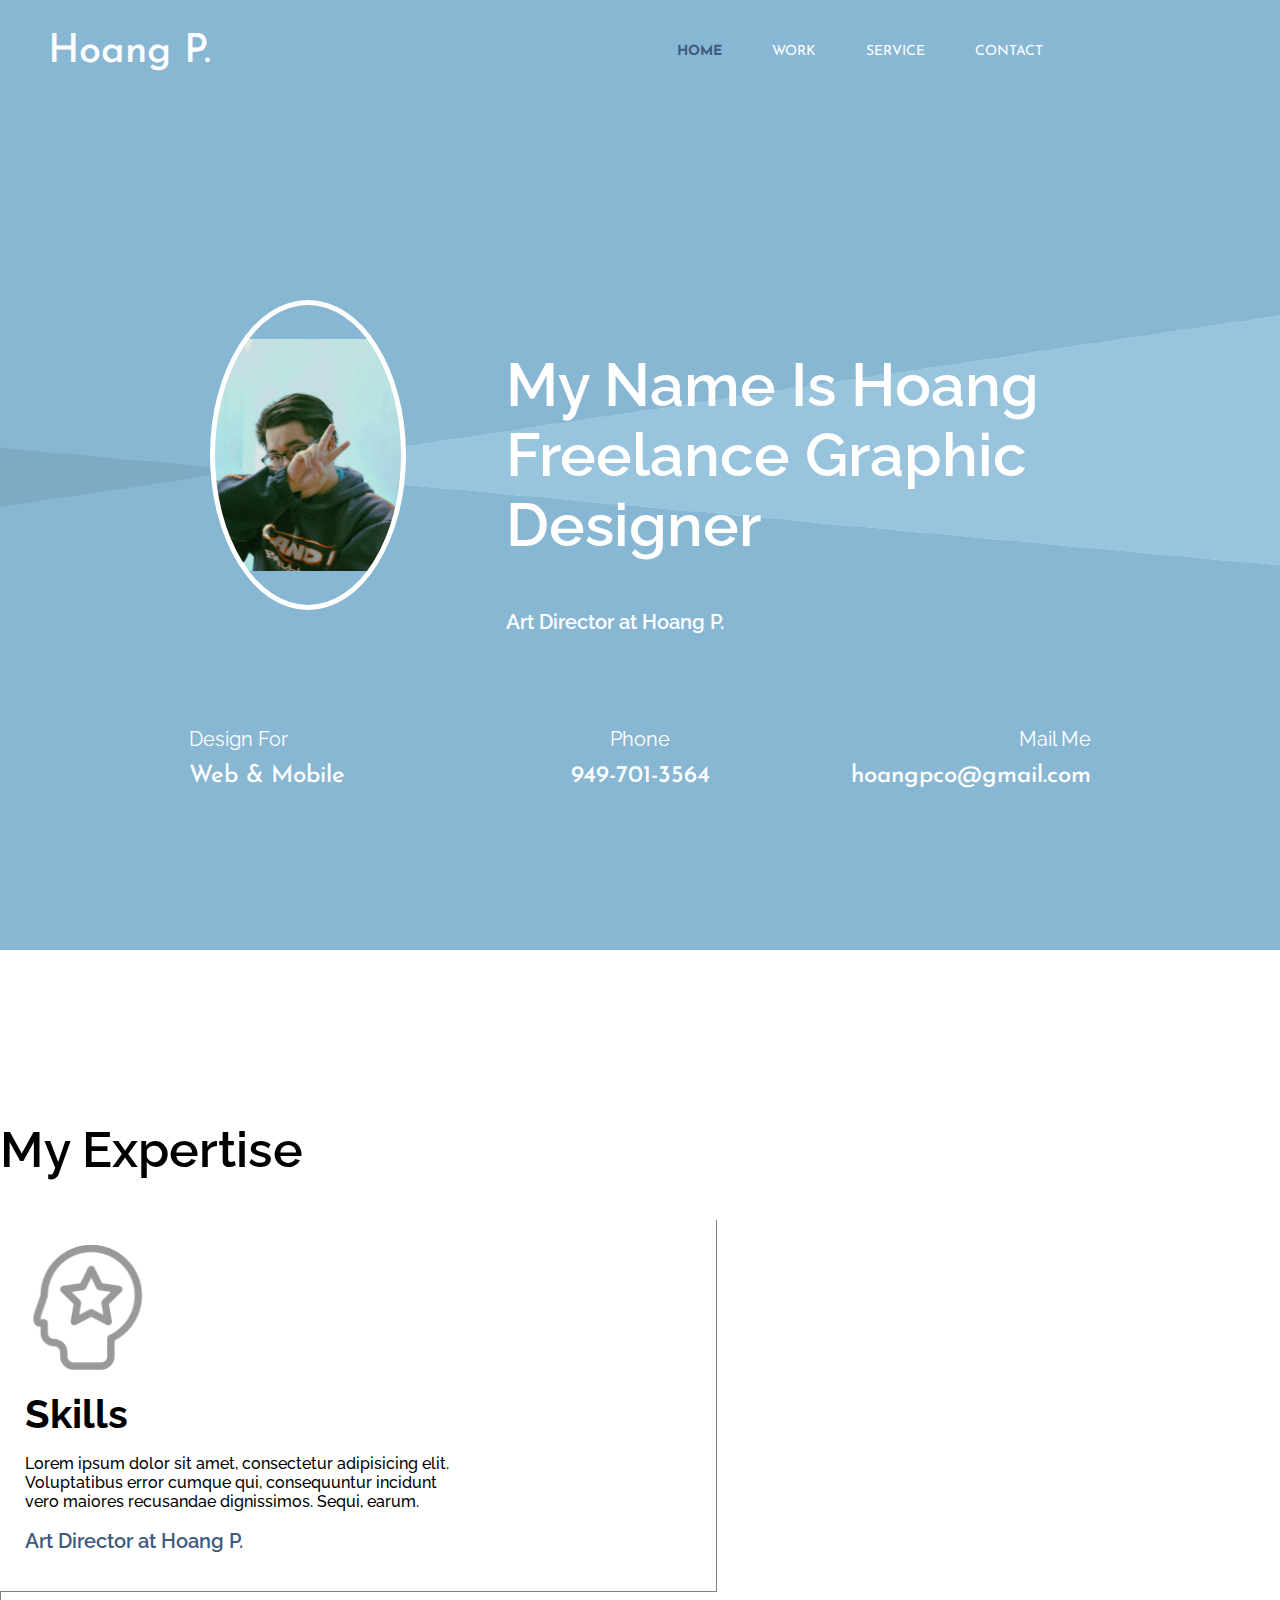
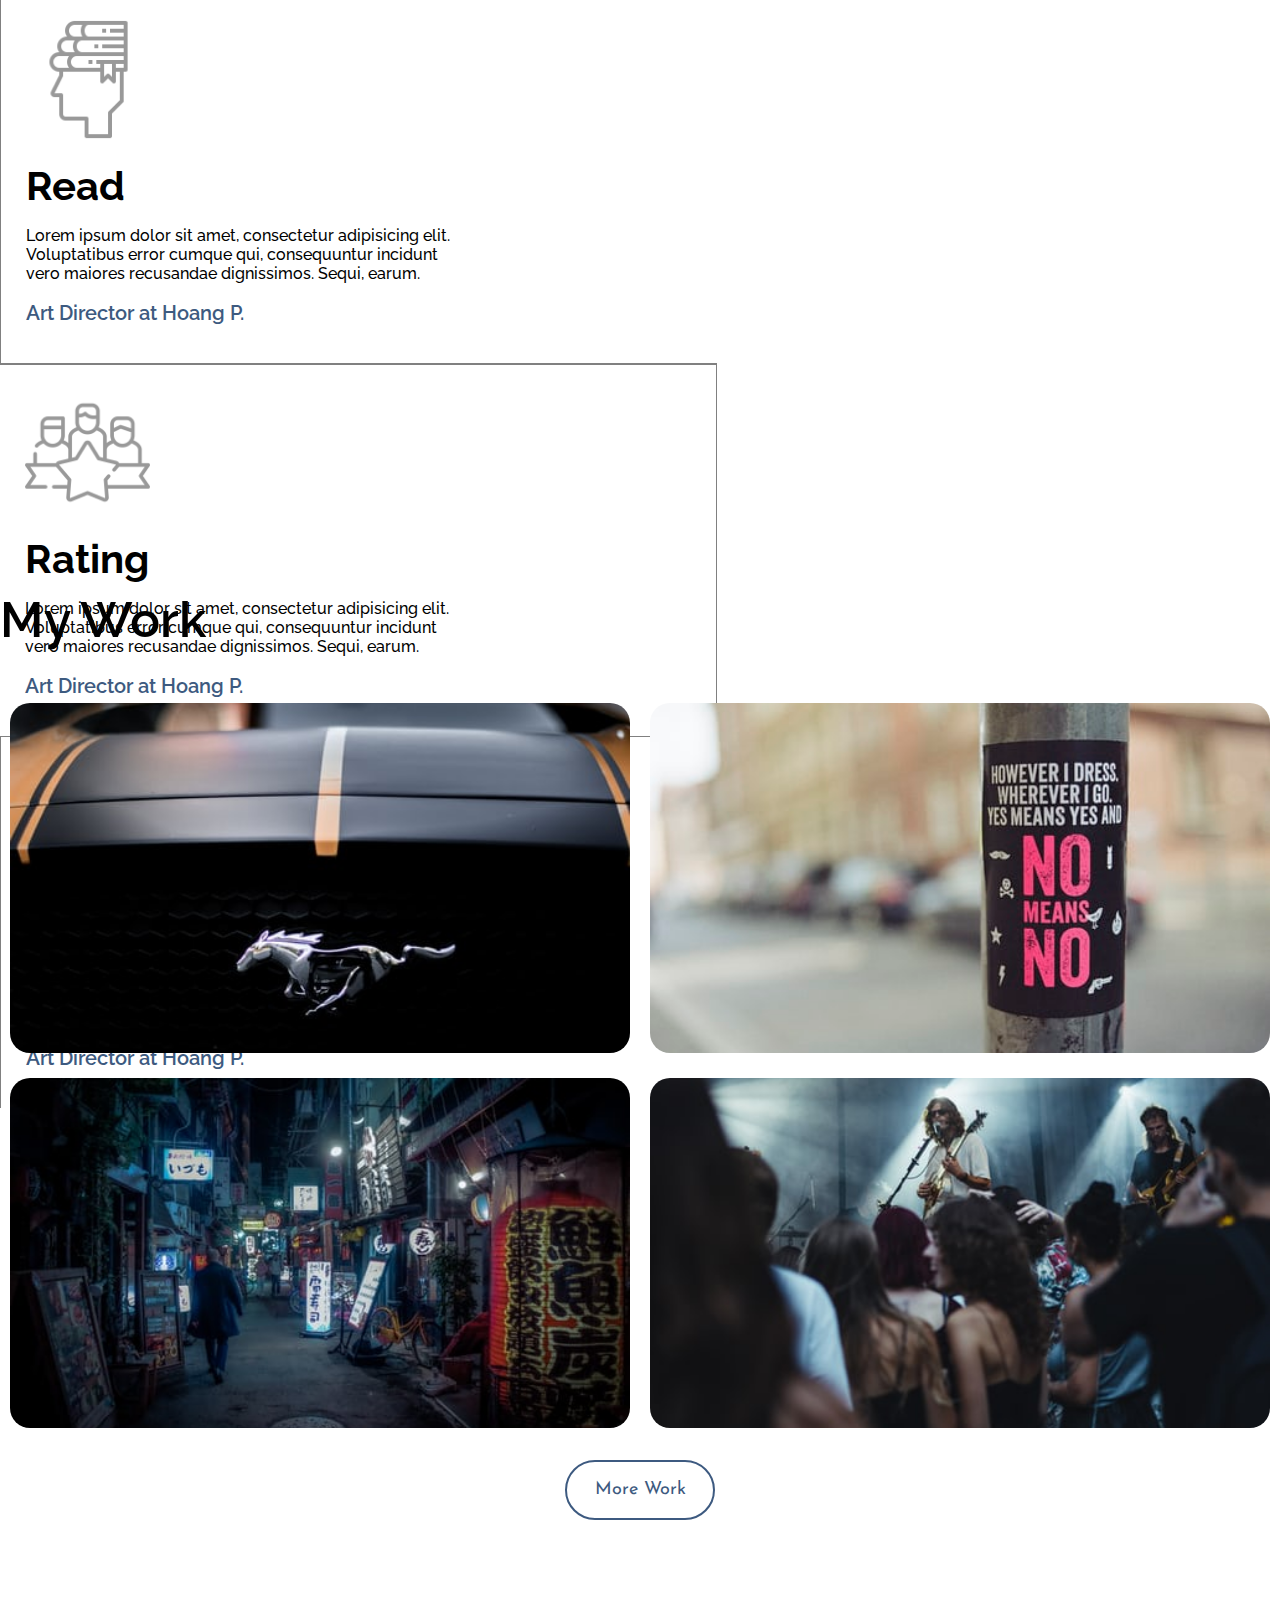
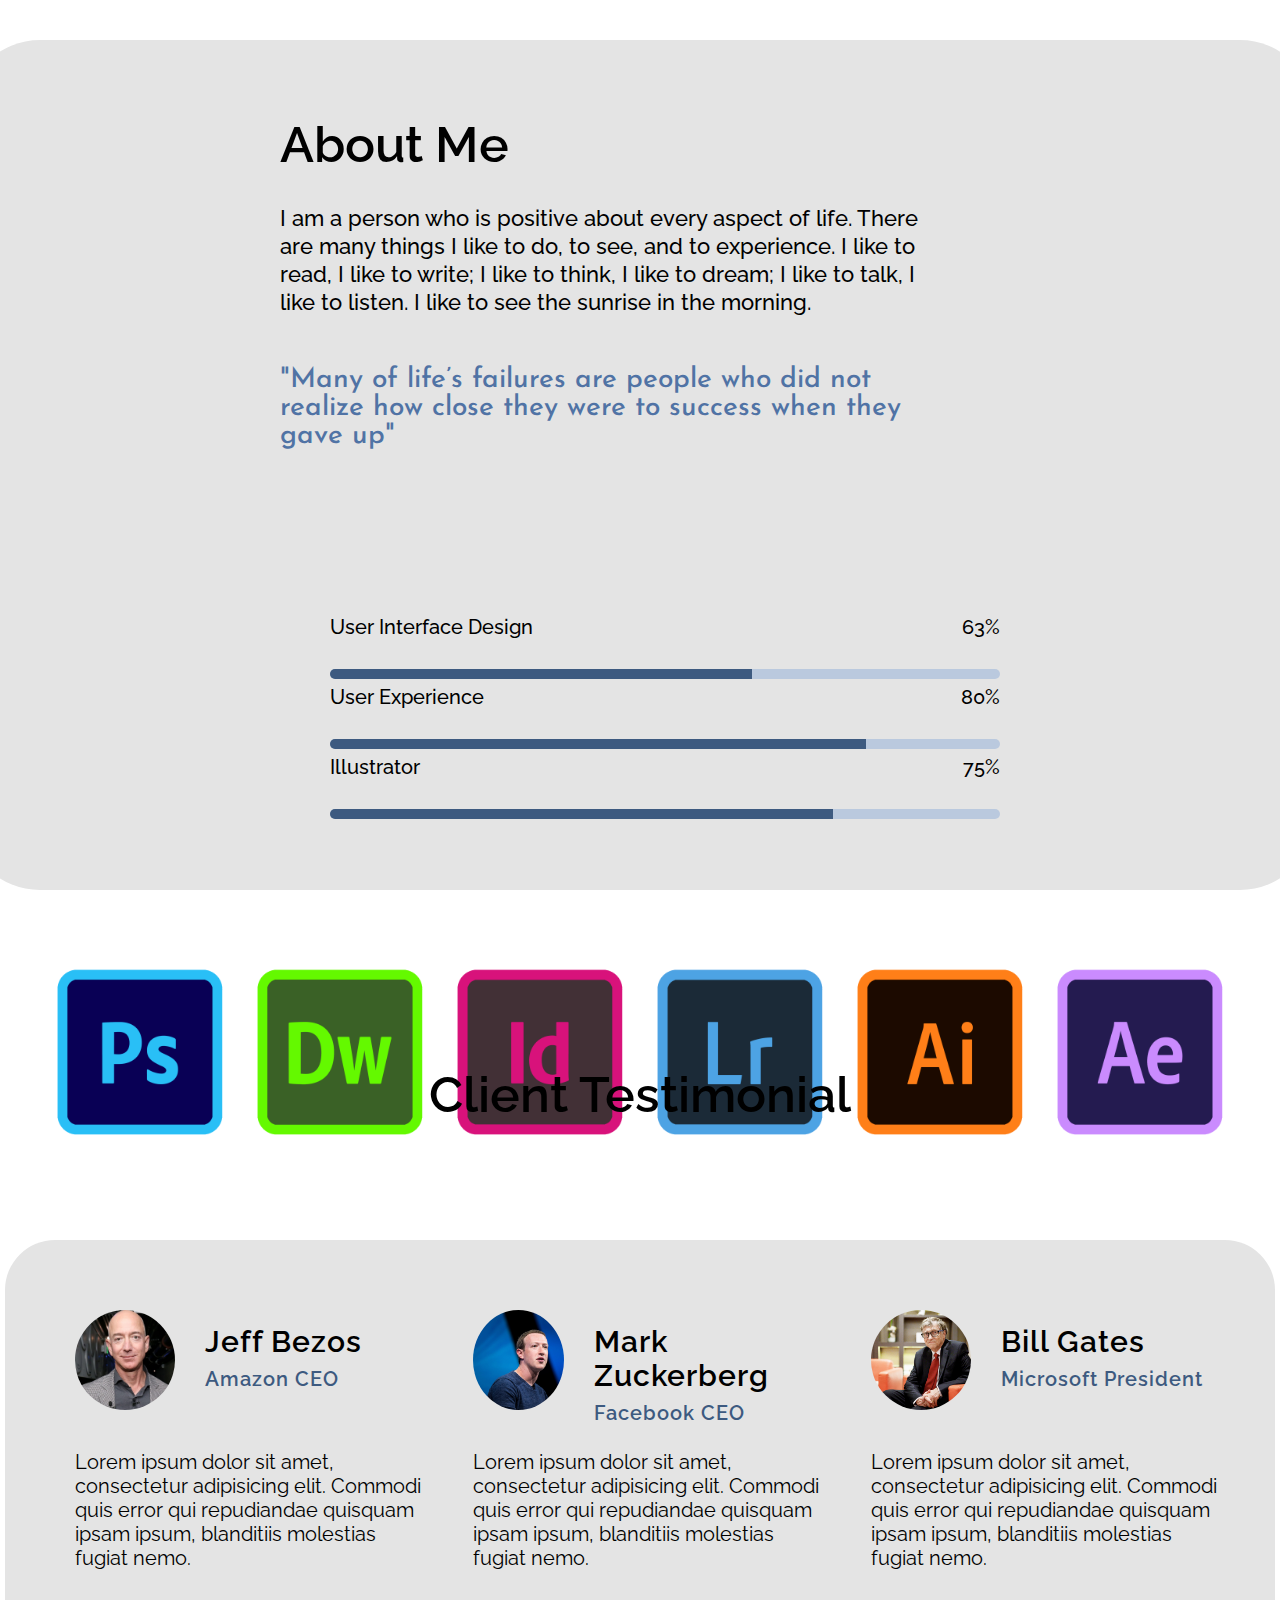
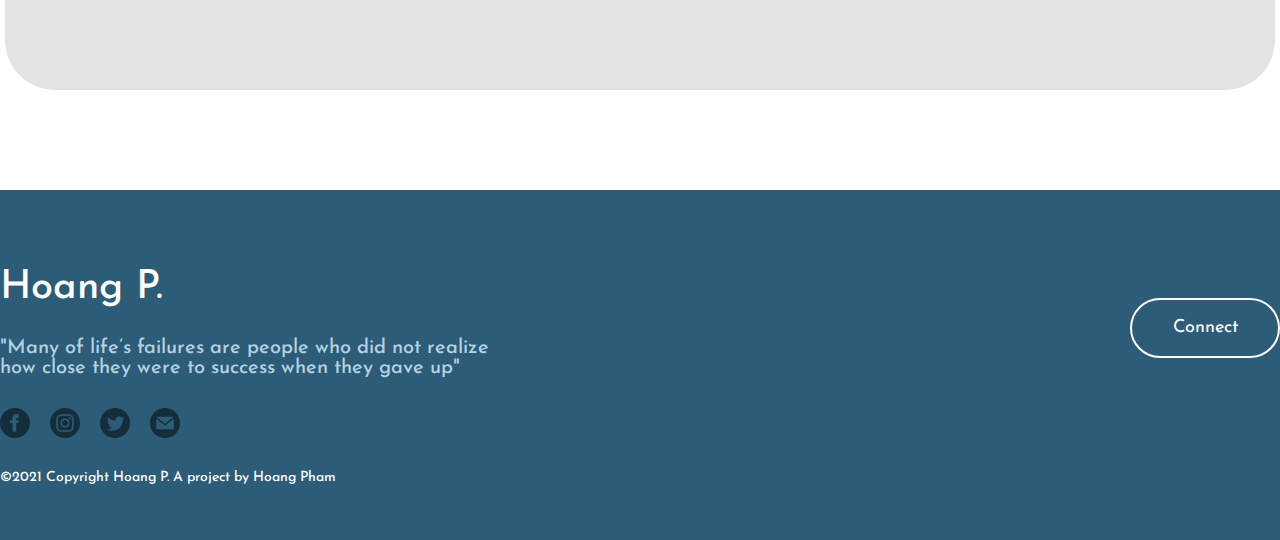
<file: index.html>
<!doctype html>
<html>
<head>
<meta charset="utf-8">
<title>Untitled Document</title>
	<link rel="stylesheet" href="index.css">
	<link rel="stylesheet" href="col..css">
</head>

<body>
	<div class="wrapper">
		<header>
		  <div class="container">
				<div class="logo">
					<a href="#">Hoang P.</a>
			  </div>
				<div class="menu">
					<ul>
						<li><a class="active" href="#">HOME</a></li>
						<li><a href="work.html">WORK</a></li>
						<li><a href="service.html">SERVICE</a></li>
						<li><a href="contact.html">CONTACT</a></li>
					</ul>
				</div>
				<div class="connect-btn">
					<a href="contact.html" class="box">Connect</a>
				</div>
			</div>
		</header>
		<main>
			<div class="section-1">
				<div class="col-9">
					<div class="img"></div>
					<div class="info">
						<p>My Name Is Hoang<br>Freelance Graphic Designer</p>
						<p2>Art Director at Hoang P.</p2>
					</div>
				</div>
				<div class="col-9 contact">
					<div class="contact-box-1">
						<p3>Design For</p3>
						<br><p4>Web & Mobile</p4>
					</div>
					<div class="contact-box-2">
						<p3>Phone</p3>
						<br><p4>949-701-3564</p4>
					</div>
					<div class="contact-box-3">
						<p3>Mail Me</p3>
						<br><p4>hoangpco@gmail.com</p4>
					</div>
				</div>
			</div>
			<div class="section-2">
				<div class="container-2">
					<div class="h2">
						<p>My Expertise</p>
					</div>
					<div class="expert-container">
						<div class="expert-box-1">
							<img src="src/skill.png" alt="">
							<br><h>Skills</h>
							<p>Lorem ipsum dolor sit amet, consectetur adipisicing elit. <br>Voluptatibus error cumque qui, consequuntur incidunt <br>vero maiores recusandae dignissimos. Sequi, earum.</p>
							<a href="#">Art Director at Hoang P.</a>
						</div>
						<div class="expert-box-2">
							<img src="src/read.png" alt="">
							<br><h>Read</h>
							<p>Lorem ipsum dolor sit amet, consectetur adipisicing elit. <br>Voluptatibus error cumque qui, consequuntur incidunt <br>vero maiores recusandae dignissimos. Sequi, earum.</p>
							<a href="#">Art Director at Hoang P.</a>
						</div>
						<div class="expert-box-3">
							<img src="src/rating.png" alt="">
							<br><h>Rating</h>
							<p>Lorem ipsum dolor sit amet, consectetur adipisicing elit. <br>Voluptatibus error cumque qui, consequuntur incidunt <br>vero maiores recusandae dignissimos. Sequi, earum.</p>
							<a href="#">Art Director at Hoang P.</a>
						</div>
						<div class="expert-box-4">
							<img src="src/learning.png" alt="">
							<br><h>Learning</h>
							<p>Lorem ipsum dolor sit amet, consectetur adipisicing elit. <br>Voluptatibus error cumque qui, consequuntur incidunt <br>vero maiores recusandae dignissimos. Sequi, earum.</p>
							<a href="#">Art Director at Hoang P.</a>
						</div>
					</div>
				</div>
			</div>
			<div class="section-3">
				<div class="container-3">
					<div class="h3">
						<p>My Work</p>
					</div>
					<div class="work-container">
						<div class="work-box-1">
							<div class="content-work-1">
								<a href="#">Skills</a>
							</div>
						</div>
						<div class="work-box-2">
							<div class="content-work-2">
								<a href="#">Read</a>
							</div>
						</div>
						<div class="work-box-3">
							<div class="content-work-3">
								<a href="#">Rating</a>
							</div>
						</div>
						<div class="work-box-4">
							<div class="content-work-4">
								<a href="#">Learning</a>
							</div>
						</div>
					</div>
					<div class="more-work-btn">
						<a href="work.html" class="box-work">More Work</a>
					</div>
				</div>
			</div>
			<div class="section-4">
				<div class="container-4">
					<div class="container-info-1">
						<h>About Me</h>
						<p>I am a person who is positive about every aspect of life. There are many things I like to do, to see, and to experience. I like to read, I like to write; I like to think, I like to dream; I like to talk, I like to listen. I like to see the sunrise in the morning. </p>
						<p2>"Many of life’s failures are people who did not realize how close they were to success when they gave up"</p2>
					</div>
					<div class="container-info-2">
						<div class="skills">
							<div class="progress">
								<p>User Interface Design</p>
								<span>63%</span>
								<div class="progress-bar">
									<div class="progress-percent ui"></div>
								</div>
							</div>
							<div class="progress">
								<p>User Experience</p>
								<span>80%</span>
								<div class="progress-bar">
									<div class="progress-percent ue"></div>
								</div>
							</div>
							<div class="progress">
								<p>Illustrator</p>
								<span>75%</span>
								<div class="progress-bar">
									<div class="progress-percent il"></div>
								</div>
							</div>
						</div>
				   	</div>
					<div class="container-info-3">
						<div class="apps pts"><img src="src/pngegg (3).png" alt="" width="200px"></div>
						<div class="apps drw"><img src="src/pngegg (5).png" alt="" width="200px"></div>
						<div class="apps ids"><img src="src/pngegg (4).png" alt="" width="200px"></div>
						<div class="apps lgr"><img src="src/pngegg (6).png" alt="" width="200px"></div>
						<div class="apps ill"><img src="src/pngegg (1).png" alt="" width="200px"></div>
						<div class="apps aef"><img src="src/pngegg.png" alt="" width="200px"></div>
					</div>
				</div>
			</div>
			<div class="section-5">
				<div class="container-5">
					<div class="h5">
						<h>Client Testimonial</h>
					</div>
					<div class="testimomial">
						<div class="client">
							<div class="char">
								<div class="avt jeff"></div>
								<div class="intro">
									<p>Jeff Bezos<br><span>Amazon CEO</span></p>
								</div>
							</div>
							<div class="review">
								<p2>Lorem ipsum dolor sit amet, consectetur adipisicing elit. Commodi quis error qui repudiandae quisquam ipsam ipsum, blanditiis molestias fugiat nemo.</p2>
							</div>
						</div>
						<div class="client">
							<div class="char">
								<div class="avt mark"></div>
								<div class="intro">
									<p>Mark Zuckerberg<br><span>Facebook CEO</span></p>
								</div>
							</div>
							<div class="review">
								<p2>Lorem ipsum dolor sit amet, consectetur adipisicing elit. Commodi quis error qui repudiandae quisquam ipsam ipsum, blanditiis molestias fugiat nemo.</p2>
							</div>
						</div>
						<div class="client">
							<div class="char">
								<div class="avt bill"></div>
								<div class="intro">
									<p>Bill Gates<br><span>Microsoft President</span></p>
								</div>
							</div>
							<div class="review">
								<p2>Lorem ipsum dolor sit amet, consectetur adipisicing elit. Commodi quis error qui repudiandae quisquam ipsam ipsum, blanditiis molestias fugiat nemo.</p2>
							</div>
						</div>
					</div>
				</div>
			</div>
		</main>
		<footer>
			<div class="footer-top">
				<div class="container-footer-top">
					<div class="footer-info">
						<a href="#">Hoang P.</a>
						<br><p2>"Many of life’s failures are people who did not realize how close they were to success when they gave up"</p2>
						<div class="icon">
							<a href="#"><img src="src/iconmonstr-facebook-4-240.png" width="30px" alt=""></a>
							<a href="#"><img src="src/iconmonstr-instagram-14-240.png" width="30px" alt=""></a>
							<a href="#"><img src="src/iconmonstr-twitter-4-240.png" width="30px" alt=""></a>
							<a href="#"><img src="src/iconmonstr-email-10-240.png" width="30px" alt=""></a>
						</div>
					</div>
					<div class="footer-contact">
						<div class="connect-btn foot">
							<a href="contact.html" class="box">Connect</a>
						</div>
					</div>
				</div>
			</div>
			<div class="footer-bottom">
				<div class="container-footer-bot">
					<div class="credit">
						<p>©2021 Copyright Hoang P. A project by Hoang Pham</p>
					</div>
				</div>
			</div>
		</footer>
	</div>
</body>
</html>
</file>
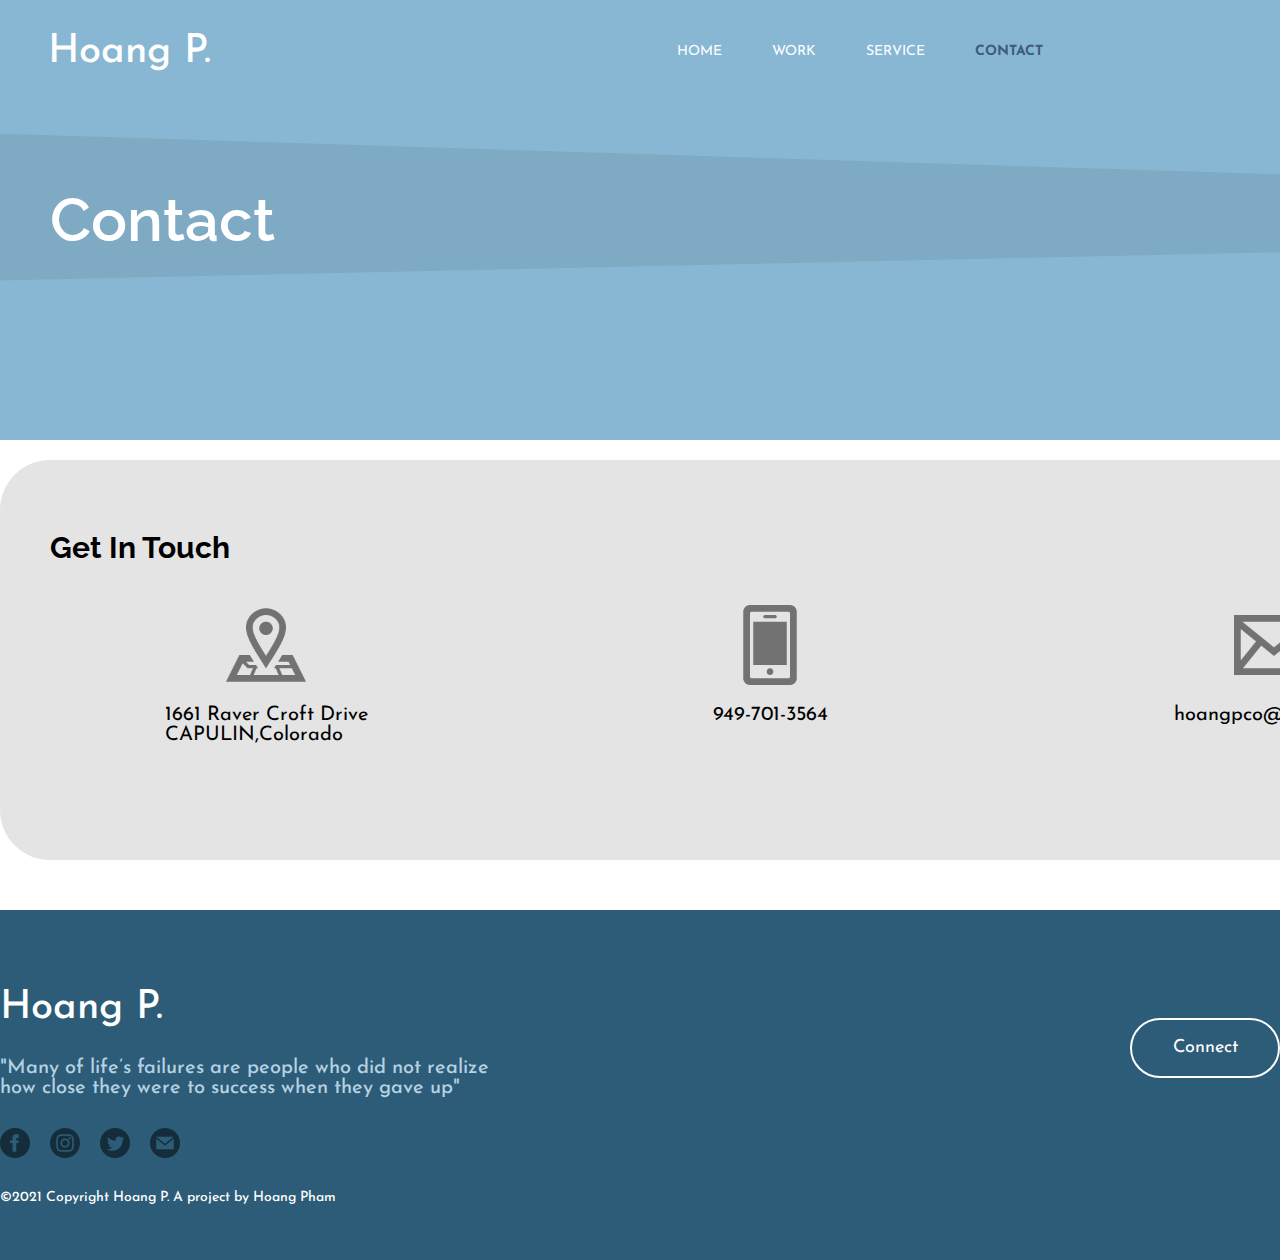
<file: contact.html>
<!doctype html>
<html>
<head>
<meta charset="utf-8">
<title>Untitled Document</title>
	<link rel="stylesheet" href="index.css">
	<link rel="stylesheet" href="col..css">
</head>

<body>
	<div class="wrapper scd">
		<header>
		  <div class="container">
				<div class="logo">
					<a href="#">Hoang P.</a>
			  </div>
				<div class="menu">
					<ul>
						<li><a href="index.html">HOME</a></li>
						<li><a href="work.html">WORK</a></li>
						<li><a href="service.html">SERVICE</a></li>
						<li><a class="active" href="#">CONTACT</a></li>
					</ul>
				</div>
				<div class="connect-btn">
					<a href="#" class="box">Connect</a>
				</div>
			</div>
		</header>
		<main>
			<div class="section-scd">
				<div class="container-scd">
					<p>Contact</p>
				</div>
			</div>
			<div class="contact-section">
				<div class="title">
					<p>Get In Touch</p>
				</div>
				<div class="contact-info">
					<div class="contact-sec">
						<div class="info-pic">
							<img src="src/iconmonstr-location-26-240.png" alt="" width="80px" height="80px">
						</div>
						<div class="info-box">
							<h>1661 Raver Croft Drive<br>CAPULIN,Colorado</h>
						</div>
					</div>
					<div class="contact-sec">
						<div class="info-pic">
							<img src="src/iconmonstr-smartphone-4-240.png" alt="" width="80px" height="80px">
						</div>
						<div class="info-box">
							<h>949-701-3564</h>
						</div>
					</div>
					<div class="contact-sec">
						<div class="info-pic">
							<img src="src/iconmonstr-email-2-240.png" alt="" width="80px" height="80px">
						</div>
						<div class="info-box">
							<h>hoangpco@gmail.com</h>
						</div>
					</div>
				</div>
			</div>
		</main>
		<footer>
			<div class="footer-top">
				<div class="container-footer-top">
					<div class="footer-info">
						<a href="#">Hoang P.</a>
						<br><p2>"Many of life’s failures are people who did not realize how close they were to success when they gave up"</p2>
						<div class="icon">
							<a href="#"><img src="src/iconmonstr-facebook-4-240.png" width="30px" alt=""></a>
							<a href="#"><img src="src/iconmonstr-instagram-14-240.png" width="30px" alt=""></a>
							<a href="#"><img src="src/iconmonstr-twitter-4-240.png" width="30px" alt=""></a>
							<a href="#"><img src="src/iconmonstr-email-10-240.png" width="30px" alt=""></a>
						</div>
					</div>
					<div class="footer-contact">
						<div class="connect-btn foot">
							<a href="#" class="box">Connect</a>
						</div>
					</div>
				</div>
			</div>
			<div class="footer-bottom">
				<div class="container-footer-bot">
					<div class="credit">
						<p>©2021 Copyright Hoang P. A project by Hoang Pham</p>
					</div>
				</div>
			</div>
		</footer>
	</div>
</body>
</html>
</file>
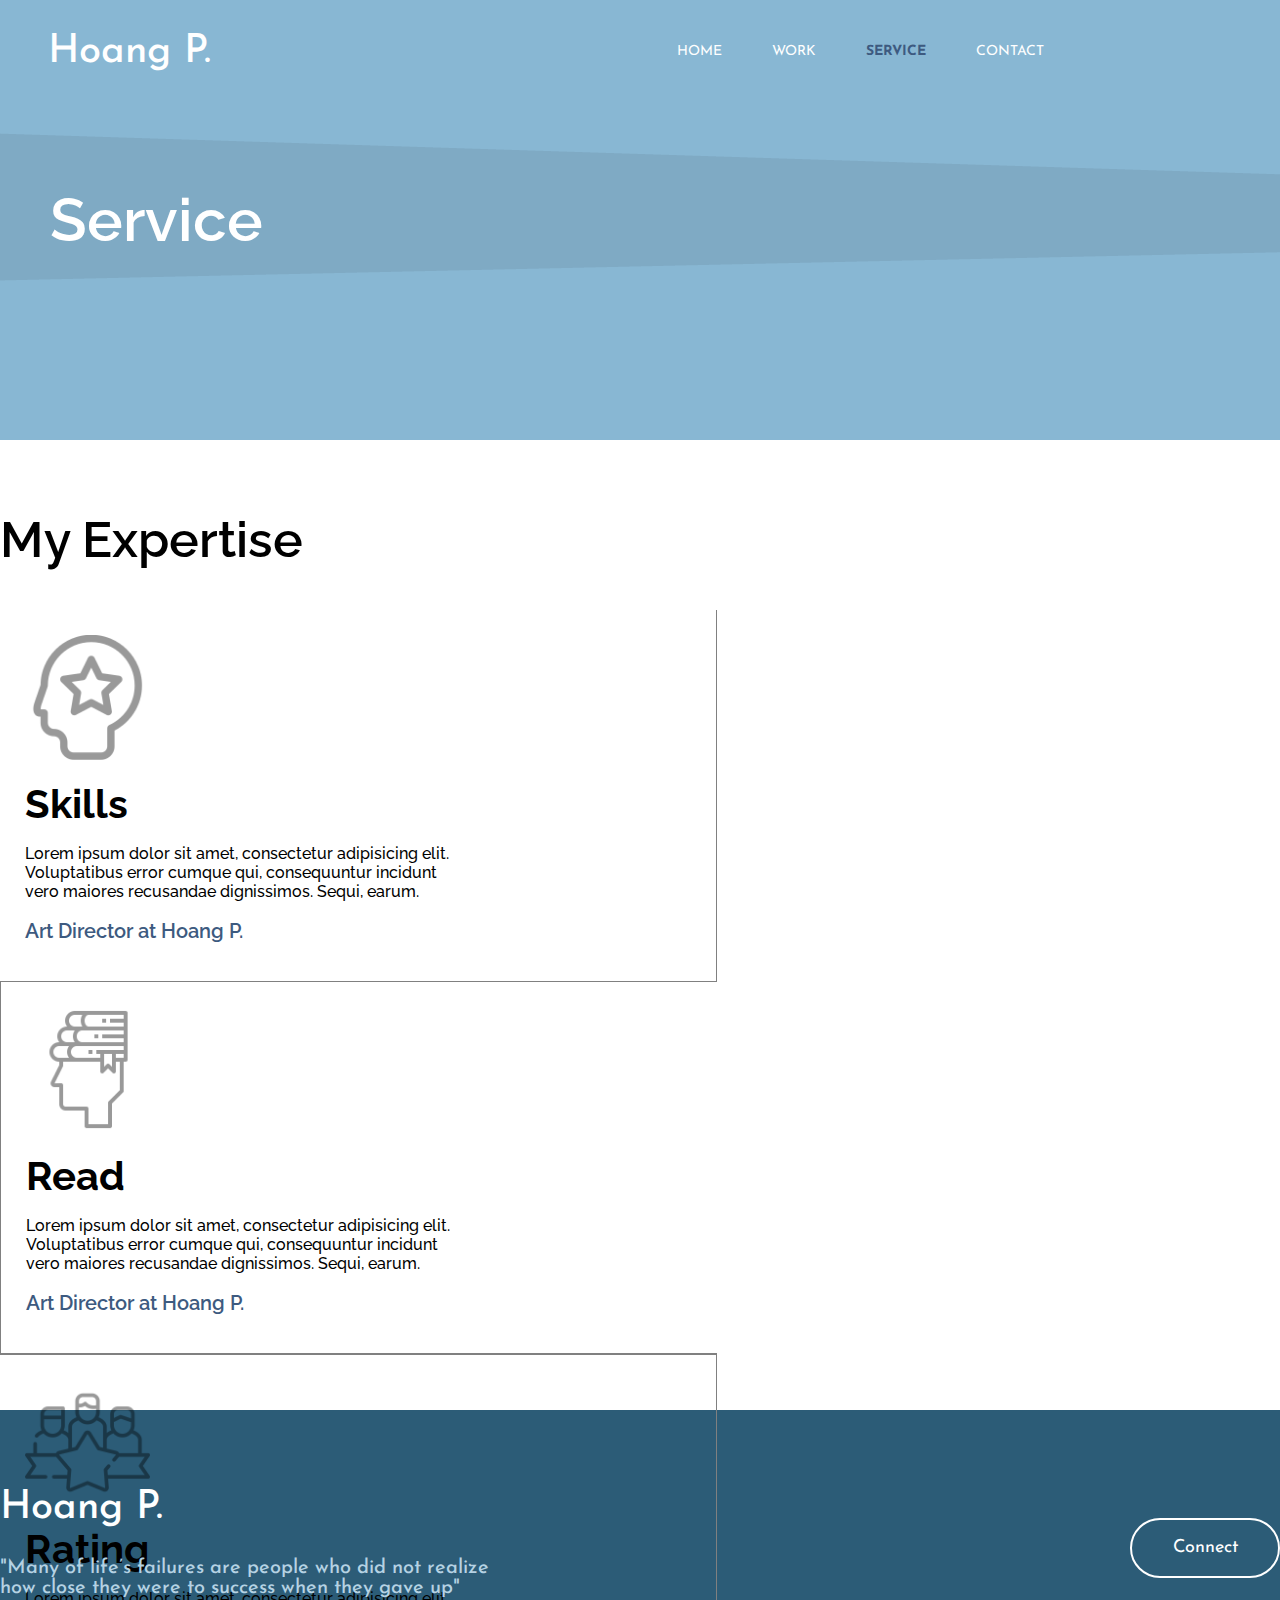
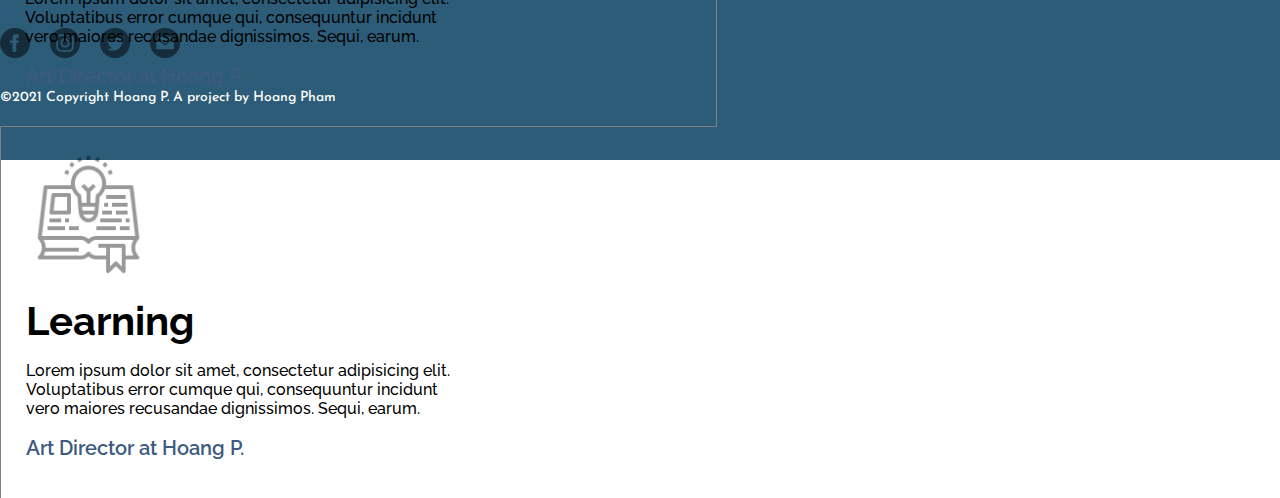
<file: service.html>
<!doctype html>
<html>
<head>
<meta charset="utf-8">
<title>Untitled Document</title>
	<link rel="stylesheet" href="index.css">
	<link rel="stylesheet" href="col..css">
</head>

<body>
	<div class="wrapper scd">
		<header>
		  <div class="container">
				<div class="logo">
					<a href="#">Hoang P.</a>
			  </div>
				<div class="menu">
					<ul>
						<li><a href="index.html">HOME</a></li>
						<li><a href="work.html">WORK</a></li>
						<li><a class="active" href="#">SERVICE</a></li>
						<li><a href="contact.html">CONTACT</a></li>
					</ul>
				</div>
				<div class="connect-btn">
					<a href="#" class="box">Connect</a>
				</div>
			</div>
		</header>
		<main>
			<div class="section-scd">
				<div class="container-scd">
					<p>Service</p>
				</div>
			</div>
			<div class="section-2">
				<div class="container-2">
					<div class="h2">
						<p>My Expertise</p>
					</div>
					<div class="expert-container">
						<div class="expert-box-1">
							<img src="src/skill.png" alt="">
							<br><h>Skills</h>
							<p>Lorem ipsum dolor sit amet, consectetur adipisicing elit. <br>Voluptatibus error cumque qui, consequuntur incidunt <br>vero maiores recusandae dignissimos. Sequi, earum.</p>
							<a href="#">Art Director at Hoang P.</a>
						</div>
						<div class="expert-box-2">
							<img src="src/read.png" alt="">
							<br><h>Read</h>
							<p>Lorem ipsum dolor sit amet, consectetur adipisicing elit. <br>Voluptatibus error cumque qui, consequuntur incidunt <br>vero maiores recusandae dignissimos. Sequi, earum.</p>
							<a href="#">Art Director at Hoang P.</a>
						</div>
						<div class="expert-box-3">
							<img src="src/rating.png" alt="">
							<br><h>Rating</h>
							<p>Lorem ipsum dolor sit amet, consectetur adipisicing elit. <br>Voluptatibus error cumque qui, consequuntur incidunt <br>vero maiores recusandae dignissimos. Sequi, earum.</p>
							<a href="#">Art Director at Hoang P.</a>
						</div>
						<div class="expert-box-4">
							<img src="src/learning.png" alt="">
							<br><h>Learning</h>
							<p>Lorem ipsum dolor sit amet, consectetur adipisicing elit. <br>Voluptatibus error cumque qui, consequuntur incidunt <br>vero maiores recusandae dignissimos. Sequi, earum.</p>
							<a href="#">Art Director at Hoang P.</a>
						</div>
					</div>
				</div>
			</div>
		</main>
		<footer>
			<div class="footer-top">
				<div class="container-footer-top">
					<div class="footer-info">
						<a href="#">Hoang P.</a>
						<br><p2>"Many of life’s failures are people who did not realize how close they were to success when they gave up"</p2>
						<div class="icon">
							<a href="#"><img src="src/iconmonstr-facebook-4-240.png" width="30px" alt=""></a>
							<a href="#"><img src="src/iconmonstr-instagram-14-240.png" width="30px" alt=""></a>
							<a href="#"><img src="src/iconmonstr-twitter-4-240.png" width="30px" alt=""></a>
							<a href="#"><img src="src/iconmonstr-email-10-240.png" width="30px" alt=""></a>
						</div>
					</div>
					<div class="footer-contact">
						<div class="connect-btn foot">
							<a href="#" class="box">Connect</a>
						</div>
					</div>
				</div>
			</div>
			<div class="footer-bottom">
				<div class="container-footer-bot">
					<div class="credit">
						<p>©2021 Copyright Hoang P. A project by Hoang Pham</p>
					</div>
				</div>
			</div>
		</footer>
	</div>
</body>
</html>
</file>
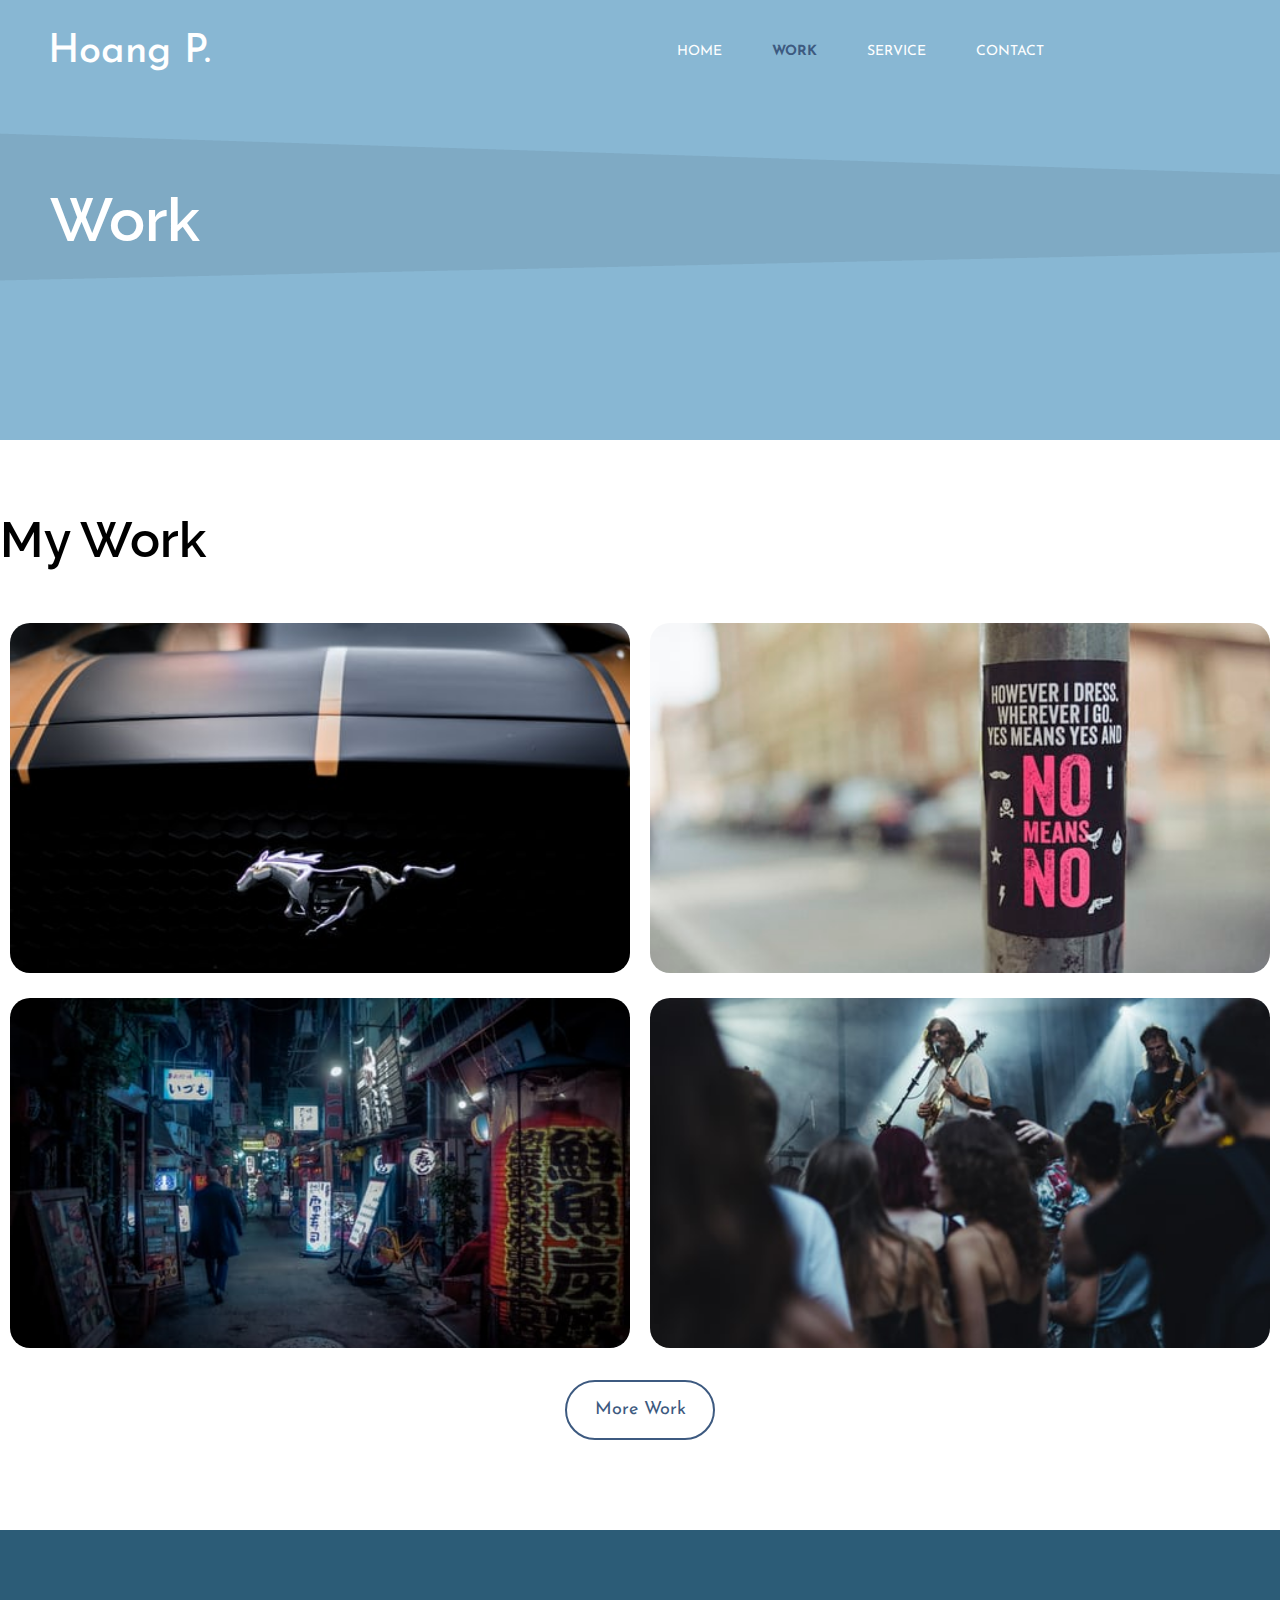
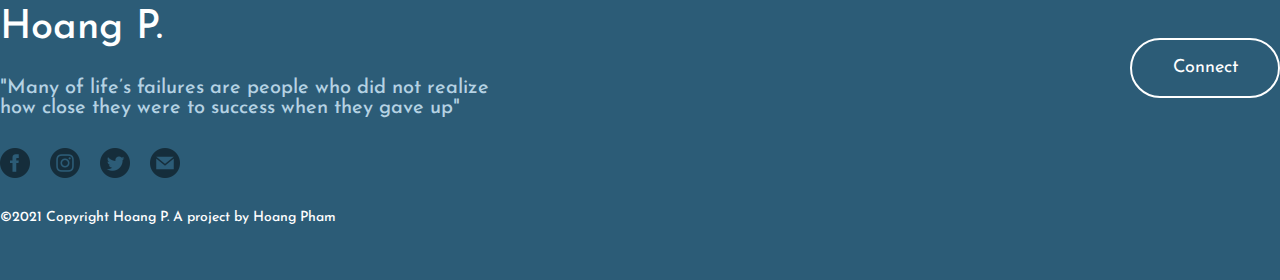
<file: work.html>
<!doctype html>
<html>
<head>
<meta charset="utf-8">
<title>Untitled Document</title>
	<link rel="stylesheet" href="index.css">
	<link rel="stylesheet" href="col..css">
</head>

<body>
	<div class="scd">
		<header>
		  <div class="container">
				<div class="logo">
					<a href="#">Hoang P.</a>
			  </div>
				<div class="menu">
					<ul>
						<li><a href="index.html">HOME</a></li>
						<li><a class="active" href="#">WORK</a></li>
						<li><a href="service.html">SERVICE</a></li>
						<li><a href="contact.html">CONTACT</a></li>
					</ul>
				</div>
				<div class="connect-btn">
					<a href="#" class="box">Connect</a>
				</div>
			</div>
		</header>
		<main>
			<div class="section-scd">
				<div class="container-scd">
					<p>Work</p>
				</div>
			</div>
			<div class="section-3">
				<div class="container-3">
					<div class="h3">
						<p>My Work</p>
					</div>
					<div class="work-container">
						<div class="work-box-1">
							<div class="content-work-1">
								<a href="#">Skills</a>
							</div>
						</div>
						<div class="work-box-2">
							<div class="content-work-2">
								<a href="#">Read</a>
							</div>
						</div>
						<div class="work-box-3">
							<div class="content-work-3">
								<a href="#">Rating</a>
							</div>
						</div>
						<div class="work-box-4">
							<div class="content-work-4">
								<a href="#">Learning</a>
							</div>
						</div>
					</div>
					<div class="more-work-btn">
						<a href="#" class="box-work">More Work</a>
					</div>
				</div>
			</div>
		</main>
		<footer>
			<div class="footer-top">
				<div class="container-footer-top">
					<div class="footer-info">
						<a href="#">Hoang P.</a>
						<br><p2>"Many of life’s failures are people who did not realize how close they were to success when they gave up"</p2>
						<div class="icon">
							<a href="#"><img src="src/iconmonstr-facebook-4-240.png" width="30px" alt=""></a>
							<a href="#"><img src="src/iconmonstr-instagram-14-240.png" width="30px" alt=""></a>
							<a href="#"><img src="src/iconmonstr-twitter-4-240.png" width="30px" alt=""></a>
							<a href="#"><img src="src/iconmonstr-email-10-240.png" width="30px" alt=""></a>
						</div>
					</div>
					<div class="footer-contact">
						<div class="connect-btn foot">
							<a href="#" class="box">Connect</a>
						</div>
					</div>
				</div>
			</div>
			<div class="footer-bottom">
				<div class="container-footer-bot">
					<div class="credit">
						<p>©2021 Copyright Hoang P. A project by Hoang Pham</p>
					</div>
				</div>
			</div>
		</footer>
	</div>
</body>
</html>
</file>
<file: index.css>
@charset "utf-8";
/* CSS Document */
@import url('https://fonts.googleapis.com/css2?family=Josefin+Sans:ital,wght@0,300;0,400;0,500;0,600;0,700;1,300;1,400;1,500;1,600;1,700&family=Otomanopee+One&display=swap');
@import url('https://fonts.googleapis.com/css2?family=Raleway:ital,wght@0,300;0,400;0,500;0,600;0,700;1,300;1,400;1,500;1,600;1,700&display=swap');
.wrapper{
	width: 100%;
	background: url("src/Untitled-1.png");
/*	overflow-x: hidden;*/
	background-repeat: no-repeat;
	background-size: cover;
	background-position: center center;
	display: block;
	max-height: 950px;
}
.scd{
	background: url("src/Untitled-2.png");
	max-height: 440px;
	background-repeat: no-repeat;
	background-size: cover;
	background-position: center center;
	display: block;
}
.section-scd{
	width: 100%;
	height: 240px;
	display: flex;
	justify-content: center;
	align-items: center;
/*	margin: 120px 0 0; */
}
.container-scd{
	width: 1440px;
	height: 240px;
	align-items: center;
/*	background: rgba(66,22,23,1.00);*/
	display: flex;
	padding: 50px;
	box-sizing: border-box
}
.container-scd p{
	font-family: raleway;
	font-size: 60px;
	font-weight: 600;
	color: white;
}
.contact-section{
	width: 1440px;
	height: 300px;
	background: rgba(228,228,228,1.00);
/*	justify-content: center;*/
/*	align-items: center;*/
	margin: 120px auto 50px ;
	display: flex;
	flex-wrap: wrap;
	padding: 50px;
	border-radius: 50px
}
.title{
	width: 100%;
	height: 70px;
/*	background: rgba(227,144,145,1.00)*/
}
.title p{
	font-family: raleway;
	font-size: 30px;
	font-weight: 700;
	line-height: 75px
}
.contact-info{
	width: 100%;
	height: 300px;
/*	background: rgba(208,69,72,1.00);*/
	display: flex;
	justify-content: space-between;
}
.contact-sec{
	width: 30%;
	height: 100%;
/*	background: rgba(135,40,42,1.00);*/
	display: flex;
	flex-direction: column;
	padding: 25px;
	box-sizing: border-box;
}
.contact-sec img{
	opacity: 0.5;
}
.info-pic{
	width: 100%;
	height: 80px;
	display: flex;
	justify-content: center
}
.info-box{
	width: 100%;
	height: 200px;
/*	background: rgba(203,134,135,1.00);*/
	display: flex;
	justify-content: center;
	padding: 20px;
	box-sizing: border-box;
}
.info-box h{
	font-family: josefin sans;
	font-size: 20px;
	
}
.container{
	width: 1720px;
	height: 100px;
/*	background: #AB7A7B;*/
	margin: 0 auto;
	display: flex;
}
.logo{
	height: 100%;
	width: 15%;
/*	background: #6E5152;*/
	text-align: center;
}
.logo a{
	font-family: josefin sans;
	font-size: 40px;
	line-height: 105px;
	text-decoration: none;
	color: white;
	font-weight: 500;
}
.menu{
	height: 100%;
	width: 70%;
/*	background: #492526;*/
}
.menu ul{
	height: 100%;
	display: flex;
	align-items: center;
	list-style: none;
	justify-content: center;
}
.menu ul li{
	margin: 0 25px;
}
.menu ul li a{
	color: white;
	text-decoration: none;
	transition-duration: 0.3s;
	font-size: 14px;
	font-family: josefin sans;
	font-weight: 400
}
.menu ul li a:hover{
	color: #3D5A80;
	font-weight: 700;
	font-style: italic
	
}
.connect-btn{
	height: 100%;
	width: 15%;
/*	background: #6E5152;*/
	display: flex;
	justify-content: center;
	align-items: center;
}
.box{
/*	background: #8B4748;*/
	width: 150px;
	height: 60px;
	border-radius: 50px;
	display: flex;
	justify-content: center;
	align-items: center;
	border: 2px solid #FFFFFF;
	box-sizing: border-box;
}
.box{
	color: white;
	font-size: 18px;
	font-family: josefin sans;
	text-decoration: none;
	transition-duration: 0.3s;
}
.box:hover{
	background: white;
	color: #3D5A80;
}
.section-1{
	width: 100%;
	height: 850px;
	display: flex;
	justify-content: center;
	align-items: center;
	flex-direction: column;
}
.col-9{
/*	background: #864041;*/
	height: 327px;
/*	opacity: 50%;*/
	display: flex;
	justify-content: center;
/*	align-items: center;*/
	margin: 200px 0 0
}
.img{
	background: url("src/40457808_2195124330727961_7326215115978571776_n.jpg");
	background-repeat: no-repeat;
	background-size: 125%;
	background-position: center; 
	width: 300px;
	height: 300px;
	margin: 0 50px;
	border-radius: 50%;
	border: 5px solid white;
}
.info{
	width: 912px;
	height: 327px;
	margin: 0 50px;
/*	background: #A68282;*/
	color: white
}
.info p{
	font-family: raleway;
	font-size: 60px;
	font-weight: 600;
	padding: 50px 0;
}
.info p2{
	font-family: raleway;
	font-size: 20px;
	font-weight: 600;
}
.contact{
	margin: 100px 0 0;
	height: 223px;
/*	background: #A85658*/
}
.contact-box-1{
	width: 30%;
	height: 100%;
	margin: 0 3%;
	text-align: left
}
.contact-box-2{
	width: 30%;
	height: 100%;
	margin: 0 3%;
	text-align: center
}
.contact-box-3{
	width: 30%;
	height: 100%;
	margin: 0 3%;
	text-align: end
}
p3{
	color: white;
	font-family: raleway;
	font-size: 20px;
	font-weight: 400;
}
p4{
	color: white;
	font-family: josefin sans;
	font-size: 24px;
	font-weight: 500;
	line-height: 50px
}
.section-2{
	width: 100%;
	height: 950px;
	display: flex;
	justify-content: center;
	align-items: center;
	margin: 120px 0 0;
/*	background: #9E797A;*/
}
.container-2{
	width: 1440px;
	height: 850px;
/*	background: #633132;*/
	justify-content: center;
	align-items: center;
}
.h2{
	width: 100%;
	height: 100px;
/*	background: #CB6466;*/
	text-align: left;
	font-family: raleway;
	font-size: 50px;
	font-weight: 600;
}
.expert-container{
	width: 100%;
	height: 750px;
	display: flex;
	flex-wrap: wrap;
	align-content: flex-start;
}
.expert-box-1{
	width: 666px;
	height: 321px;
/*	background: #C8A6A7;*/
	border-bottom: 1px solid grey;
	border-right: 1px solid grey;
	padding: 25px;
}
.expert-box-1 img{
	width: 125px;
	height: 125px;
	opacity: 40%;
}
.expert-box-1 h{
	font-family: raleway;
	font-size: 40px;
	font-weight: 700;
	line-height: 80px
}
.expert-box-1 p{
	font-family: raleway;
	font-size: 16px;
	font-weight: 500;
}
.expert-box-1 a{
	font-family: raleway;
	font-size: 20px;
	font-weight: 600;
	line-height: 60px;
	text-decoration: none;
	color: #3D5A80;
	transition-duration: 0.3s;
}
.expert-box-1 a:hover{
	letter-spacing: 2px
}
.expert-box-2{
	width: 666px;
	height: 321px;
/*	background: #C8A6A7;*/
	border-bottom: 1px solid grey;
	border-left: 1px solid grey;
	padding: 25px;
}
.expert-box-2 img{
	width: 125px;
	height: 125px;
	opacity: 40%;
}
.expert-box-2 h{
	font-family: raleway;
	font-size: 40px;
	font-weight: 700;
	line-height: 80px
}
.expert-box-2 p{
	font-family: raleway;
	font-size: 16px;
	font-weight: 500;
}
.expert-box-2 a{
	font-family: raleway;
	font-size: 20px;
	font-weight: 600;
	line-height: 60px;
	text-decoration: none;
	color: #3D5A80;
	transition-duration: 0.3s;
}
.expert-box-2 a:hover{
	letter-spacing: 2px
}
.expert-box-3{
	width: 666px;
	height: 321px;
/*	background: #C8A6A7;*/
	border-top: 1px solid grey;
	border-right: 1px solid grey;
	padding: 25px;
}
.expert-box-3 img{
	width: 125px;
	height: 125px;
	opacity: 40%;
}
.expert-box-3 h{
	font-family: raleway;
	font-size: 40px;
	font-weight: 700;
	line-height: 80px
}
.expert-box-3 p{
	font-family: raleway;
	font-size: 16px;
	font-weight: 500;
}
.expert-box-3 a{
	font-family: raleway;
	font-size: 20px;
	font-weight: 600;
	line-height: 60px;
	text-decoration: none;
	color: #3D5A80;
	transition-duration: 0.3s;
}
.expert-box-3 a:hover{
	letter-spacing: 2px
}
.expert-box-4{
	width: 666px;
	height: 321px;
/*	background: #C8A6A7;*/
	border-top: 1px solid grey;
	border-left: 1px solid grey;
	padding: 25px;
}
.expert-box-4 img{
	width: 125px;
	height: 125px;
	opacity: 40%;	
}
.expert-box-4 h{
	font-family: raleway;
	font-size: 40px;
	font-weight: 700;
	line-height: 80px
}
.expert-box-4 p{
	font-family: raleway;
	font-size: 16px;
	font-weight: 500;
}
.expert-box-4 a{
	font-family: raleway;
	font-size: 20px;
	font-weight: 600;
	line-height: 60px;
	text-decoration: none;
	color: #3D5A80;
	transition-duration: 0.3s;
}
.expert-box-4 a:hover{
	letter-spacing: 2px
}
.section-3{
	width: 100%;
	height: 950px;
	display: flex;
	justify-content: center;
	align-items: center;
	margin: 120px 0 ;
/*	background: #9E797A;*/
}
.container-3{
	width: 1440px;
	height: 850px;
/*	background: #633132;*/
	justify-content: center;
	align-items: center;
}
.h3{
	width: 100%;
	height: 100px;
/*	background: #CB6466;*/
	text-align: left;
	font-family: raleway;
	font-size: 50px;
	font-weight: 600;
}
.work-container{
	width: 100%;
	height: 750px;
	display: flex;
	flex-wrap: wrap;
	align-content: space-around;
	justify-content: space-around;
}
.work-box-1{
	width: 570px;
	height: 300px;
	background: url("src/photo-1626327404115-4c9505c560e2.jpg");
	padding: 25px;
	border-radius: 20px;
	background-repeat: no-repeat;
	background-size: cover;
	background-position: center;
	position: relative;
}
.content-work-1{
	width: 550px;
	height: 280px;
	background: rgba(61,90,128,0.50);
	color: white;
	position: absolute;
	border-radius: 20px;
	top: 0;
	left: 0;
	padding: 35px;
	display: flex;
	justify-content: flex-start;
	align-items: flex-end;
	opacity: 0;
	visibility: hidden;
	transition-duration: 0.3s
}
.content-work-1 a{
	font-family: raleway;
	font-size: 26px;
	font-weight: 500;
	text-decoration: none;
	color: white;
	transition-duration: 0.3s
}
.work-box-1:hover .content-work-1{
	opacity: 1;
	visibility: visible
}
.content-work-1 a:hover{
	font-size: 32px;
}
.work-box-2{
	width: 570px;
	height: 300px;
	background: url("src/photo-1626513507276-efc7ce537142.jpg");
	padding: 25px;
	border-radius: 20px;
	background-repeat: no-repeat;
	background-size: cover;
	background-position: center;
	position: relative;
}
.content-work-2{
	width: 550px;
	height: 280px;
	background: rgba(61,90,128,0.50);
	color: white;
	position: absolute;
	border-radius: 20px;
	top: 0;
	left: 0;
	padding: 35px;
	display: flex;
	justify-content: flex-start;
	align-items: flex-end;
	opacity: 0;
	visibility: hidden;
	transition-duration: 0.3s
}
.content-work-2 a{
	font-family: raleway;
	font-size: 26px;
	font-weight: 500;
	text-decoration: none;
	color: white;
	transition-duration: 0.3s
}
.work-box-2:hover .content-work-2{
	opacity: 1;
	visibility: visible
}
.content-work-2 a:hover{
	font-size: 32px;
}
.work-box-3{
	width: 570px;
	height: 300px;
	background: url("src/photo-1626520709326-6a89236a4fd8.jpg");
	padding: 25px;
	border-radius: 20px;
	background-repeat: no-repeat;
	background-size: cover;
	background-position: center;
	position: relative;
}
.content-work-3{
	width: 550px;
	height: 280px;
	background: rgba(61,90,128,0.50);
	color: white;
	position: absolute;
	border-radius: 20px;
	top: 0;
	left: 0;
	padding: 35px;
	display: flex;
	justify-content: flex-start;
	align-items: flex-end;
	opacity: 0;
	visibility: hidden;
	transition-duration: 0.3s
}
.content-work-3 a{
	font-family: raleway;
	font-size: 26px;
	font-weight: 500;
	text-decoration: none;
	color: white;
	transition-duration: 0.3s
}
.work-box-3:hover .content-work-3{
	opacity: 1;
	visibility: visible
}
.content-work-3 a:hover{
	font-size: 32px;
}
.work-box-4{
	width: 570px;
	height: 300px;
	background: url("src/photo-1626257351985-3d3491b9240d.jpg");
	padding: 25px;
	border-radius: 20px;
	background-repeat: no-repeat;
	background-size: cover;
	background-position: center;
	position: relative;
}
.content-work-4{
	width: 550px;
	height: 280px;
	background: rgba(61,90,128,0.50);
	color: white;
	position: absolute;
	border-radius: 20px;
	top: 0;
	left: 0;
	padding: 35px;
	display: flex;
	justify-content: flex-start;
	align-items: flex-end;
	opacity: 0;
	visibility: hidden;
	transition-duration: 0.3s
}
.content-work-4 a{
	font-family: raleway;
	font-size: 26px;
	font-weight: 500;
	text-decoration: none;
	color: white;
	transition-duration: 0.3s
}
.work-box-4:hover .content-work-4{
	opacity: 1;
	visibility: visible
}
.content-work-4 a:hover{
	font-size: 32px;
}
.more-work-btn{
	height: 100px;
	width: 100%;
/*	padding: 50px 0;*/
/*	background: #6E5152;*/
	display: flex;
	justify-content: center;
	align-items: center;
}
.box-work{
/*	background: #8B4748;*/
	width: 150px;
	height: 60px;
	border-radius: 50px;
	display: flex;
	justify-content: center;
	align-items: center;
	border: 2px solid #3D5A80;
	box-sizing: border-box;
}
.box-work{
	color: #3D5A80;
	font-size: 18px;
	font-family: josefin sans;
	text-decoration: none;
	transition-duration: 0.3s;
}
.box-work:hover{
	background: #3D5A80;
	color: #ffffff;
}
.section-4{
	width: 100%;
	height: 750px;
	display: flex;
	justify-content: center;
	align-items: center;
	margin: 200px 0 0;
/*	background: #9E797A;*/
}
.container-4{
	width: 1440px;
	height: 700px;
	background: rgba(228,228,228,1.00);
	justify-content: center;
/*	align-items: center;	*/
	display: flex;
	padding: 75px;
	border-radius: 75px;
	flex-wrap: wrap;
/*	margin: 50px 0*/
}
.container-info-1{
	height: 400px;
	width: 670px;
/*	background: rgba(207,179,179,1.00);*/
	margin-right: 50px
}
.container-info-1 h{
/*	width: 100%;*/
/*	height: 100px;*/
/*	background: #CB6466;*/
	text-align: left;
	font-family: raleway;
	font-size: 50px;
	font-weight: 600;
}
.container-info-1 p{
/*	width: 90%;*/
/*	height: 100px;*/
/*	background: #CB6466;*/
	text-align: left;
	font-family: raleway;
	font-size: 22px;
	font-weight: 500;
	margin-top: 30px;
	line-height: 28px;
	margin-bottom: 50px;
}
.container-info-1 p2{
/*	background: #CB6466;*/
	text-align: left;
	font-family: josefin sans;
	font-size: 28px;
	font-weight: 500;
/*	line-height: 40px;*/
	margin-bottom: 50px;
	color: #5073A5
}
.container-info-2{
	height: 400px;
	width: 670px;
/*	background: rgba(207,179,179,1.00);*/
	margin-left: 50px;
	display: flex;
	align-items: center;
}
.skills{
	width: 100%;
	height: 220px;
/*	background: rgba(181,122,123,1.00)*/
}
.progress{
	width: 100%;
	height: 60px;
/*	background: rgba(62,6,7,1.00);*/
	margin: 10px 0;
}
.progress p{
	font-family: raleway;
	font-size: 20px;
	font-weight: 500;
	float: left;
	padding-bottom: 30px
}
.progress span{
	font-family: raleway;
	font-size: 20px;
	font-weight: 500;
	float: right;
}
.progress-bar{
	width: 100%;
	height: 10px;
	background: #BAC9DE;
	border-radius: 15px;
	clear: both;
/*	padding-top: 55px*/
}
.progress-percent{
/*	width: 63%;*/
	height: 10px;
	background: #3D5A80;
	border-radius: 15px 0 0 15px;
	box-sizing: border-box
}
.ui{
	width: 63%;
}
.ue{
	width: 80%;
}
.il{
	width: 75%;
}
.container-info-3{
	width: 100%;
	height: 275px;
/*	background: rgba(0,0,0,1.00);*/
	display: flex;
	justify-content: space-around;
	align-items: center;
}
.apps{
	width: 200px;
	height: 200px;
/*	background: rgba(166,97,98,1.00);*/
	border-radius: 30px;
}
.section-5{
	width: 100%;
	height: 750px;
	display: flex;
	justify-content: center;
	align-items: center;
	margin: 200px 0 0;
/*	background: #9E797A;*/
}
.container-5{
	width: 1440px;
	height: 700px;
	justify-content: center;
	display: flex;
	padding: 75px;
	border-radius: 75px;
	flex-wrap: wrap;
/*	background: rgba(131,74,75,1.00)*/
}
.h5{
	width: 100%;
	height: 100px;
	text-align: center;
	font-family: raleway;
	font-size: 50px;
	font-weight: 600;
}
.testimomial{
	width: 100%;
	height: 350px;
	background: rgba(228,228,228,1.00);
	display: flex;
	justify-content: space-between;
	padding: 50px;
	border-radius: 50px
}
.client{
	width: 32%;
	height: 350px;
/*	background: rgba(192,106,108,1.00)*/
}
.char{
	width: 100%;
	height: 40%;
/*	background: rgba(128,85,86,1.00);*/
	display: flex
}
.avt{	
	width: 100px;
	height: 100px;
	border-radius: 50%;
	margin: 20px
}
.intro{
	width: 100%-100px;
	height: 100%;
/*	background: rgba(188,88,90,1.00);*/
	padding: 35px 0px 20px 10px;
	box-sizing: border-box;
	letter-spacing: 1px
}
.intro p{
	font-family: raleway;
	font-size: 30px;
	font-weight: 600;
	line-height: 34px
}
.intro span{
	font-family: raleway;
	font-size: 20px;
	font-weight: 600;
	color: #3D5A80
}
.review{
	width: 350px;
	height: 60%;
	margin: 20px;
}
.review p2{
	font-family: raleway;
	font-size: 20px;
	font-weight: 400;
}
.jeff{
	background: url("src/jeff-bezos.jpeg");
	background-size: cover;
	background-position: center;
}
.mark{
	background: url("src/5101401_cover_fb.jpg");
	background-size: cover;
	background-position: center;
}
.bill{
	background: url("src/202105110803403279.jpg");
	background-size: cover;
	background-position: center;
}
footer{
	background: #2C5C77;
	width: 100%;
	height: 350px
}
.footer-top{
/*	background: rgba(108,47,48,1.00);*/
	width: 100%;
	height: 275px;
	display: flex;
	justify-content: center;
	align-items: center
}
.container-footer-top{
	width: 1440px;
	height: 180px;
/*	background: rgba(160,80,81,1.00)*/
}
.footer-info{
	float: left;
	width: 40%;
	height: 180px;
/*	background: rgba(112,5,6,1.00)*/
}
.footer-info a{
	font-family: josefin sans;
	font-size: 40px;
	line-height: 100px;
	text-decoration: none;
	color: white;
	font-weight: 500;
}
.footer-info p2{
/*	background: #CB6466;*/
	text-align: left;
	font-family: josefin sans;
	font-size: 20px;
	font-weight: 500;
/*	line-height: 40px;*/
	margin-bottom: 50px;
	color: #B5D2E3
}
.icon{
	width: 100%;
	height: 30px;
/*	background: rgba(156,53,55,1.00);*/
	display: flex;
}
.icon img{
	margin: 0 20px 0 0;
	opacity: 0.5;
}
.footer-contact{
	float: right;
	width: 45%;
	height: 180px;
/*	background: rgba(112,5,6,1.00);*/
	display: flex;
}
.foot{
	width: 100%;
	justify-content: flex-end;
	align-items: center;
}
.footer-bottom{
	width: 100%;
	height: 50px;
	display: flex;
	justify-content: center;
	align-items: center;
}
.container-footer-bot{
	width: 1440px;
	height: 50px;
/*	background: rgba(130,7,9,1.00)*/
}
.credit{
	width: 100%;
	height: 40px;
	padding-top: 5px
}
.credit p{
	font-family: josefin sans;
	font-size: 14px;
	font-weight: 500;
	color: white;
}
.active{
	color: #3D5A80 !important;
	font-weight: 700!important;
}
</file>
<file: col..css>
@charset "utf-8";
/* CSS Document */
*{
	margin: 0;
	padding: 0;
}
.row{
	display: flex;
	flex-wrap: wrap;
}
.col-1{
	width: 8.33%;
}
.col-2{
	width: 16.67%;
}
.col-3{
	width: 25%
}
.col-4{
	width: 33.33%;
}
.col-5{
	width: 41.65%;
}
.col-6{
	width: 50%;
}
.col-7{
	width: 58.31%;
}
.col-8{
	width: 66.64%;
}
.col-9{
	width: 74.97%;
}
.col-10{
	width: 83.33%;
}
.col-11	{
	width: 91.63%;
}
.col-12{
	width: 100%;
}
.prl-5{
	padding: 0 5px;
	box-sizing: border-box;
}
.ptb-20{
	padding: 20px 0
}
</file>
